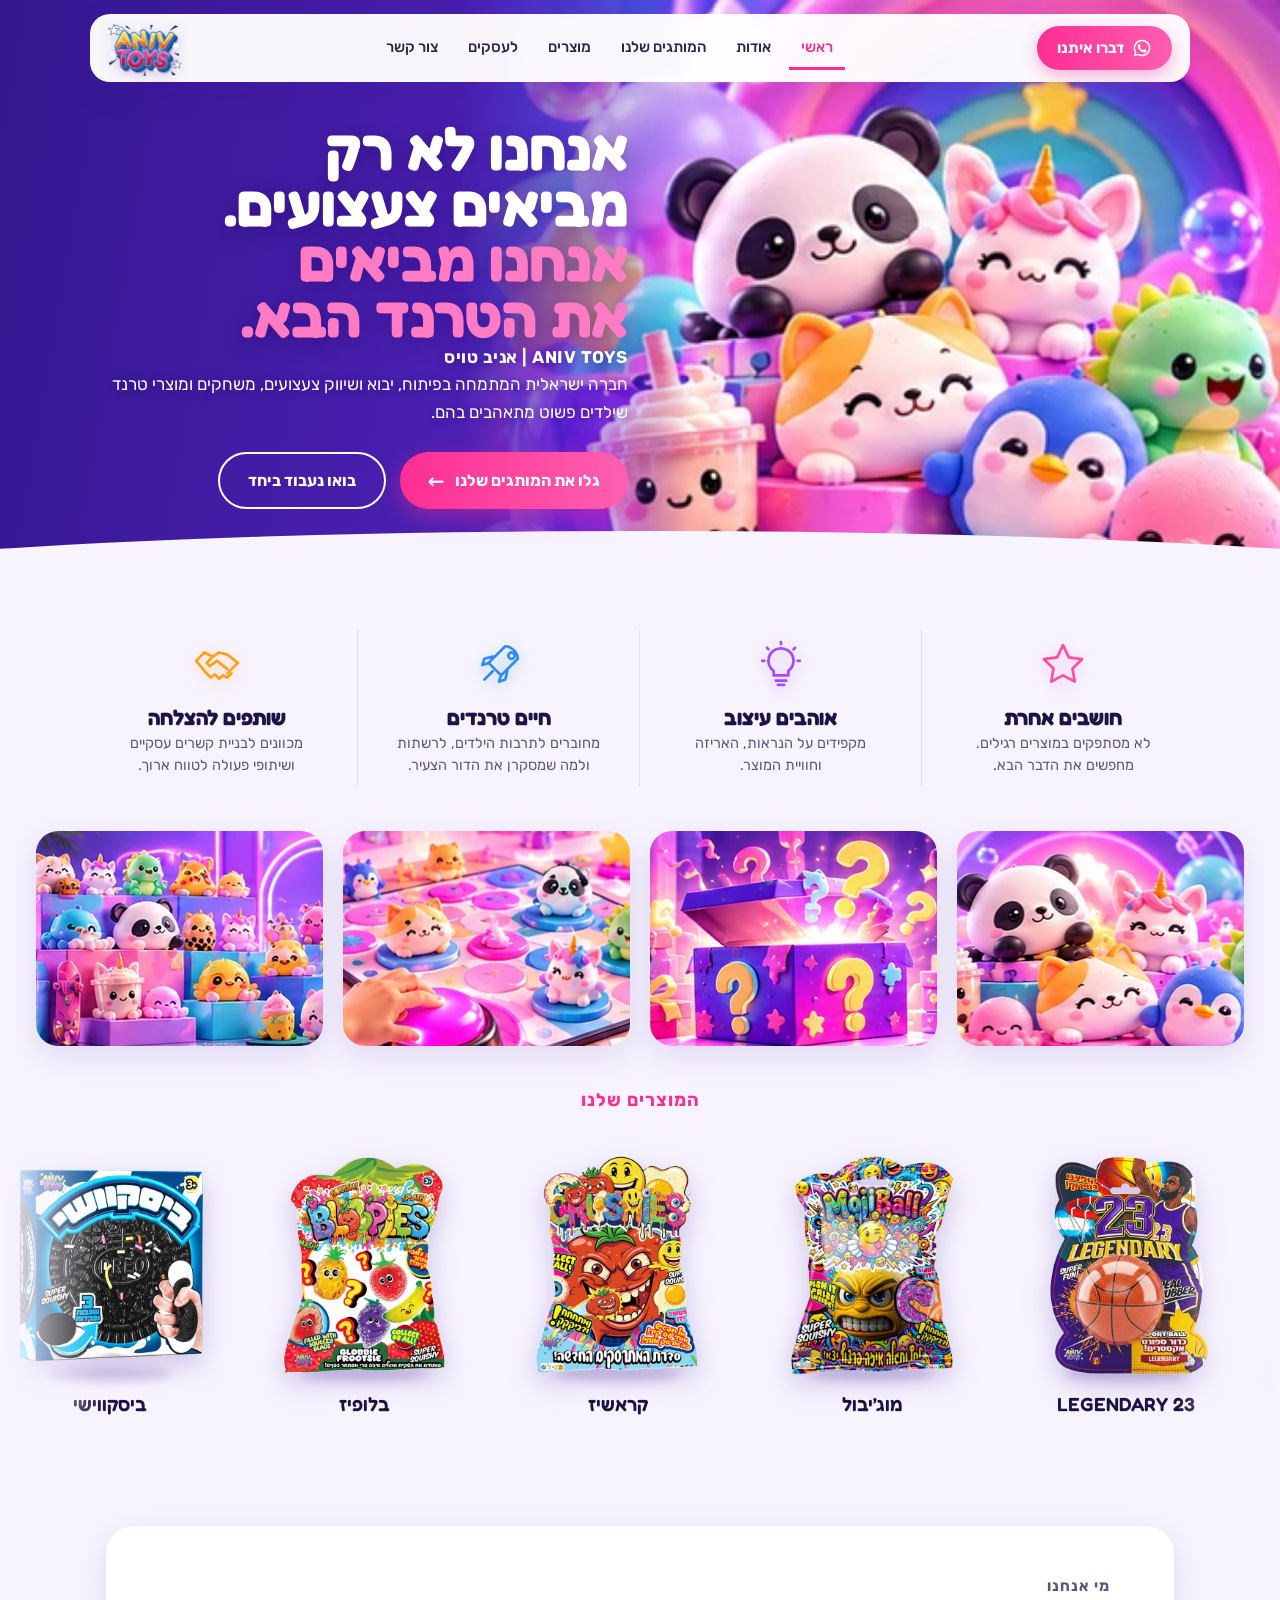
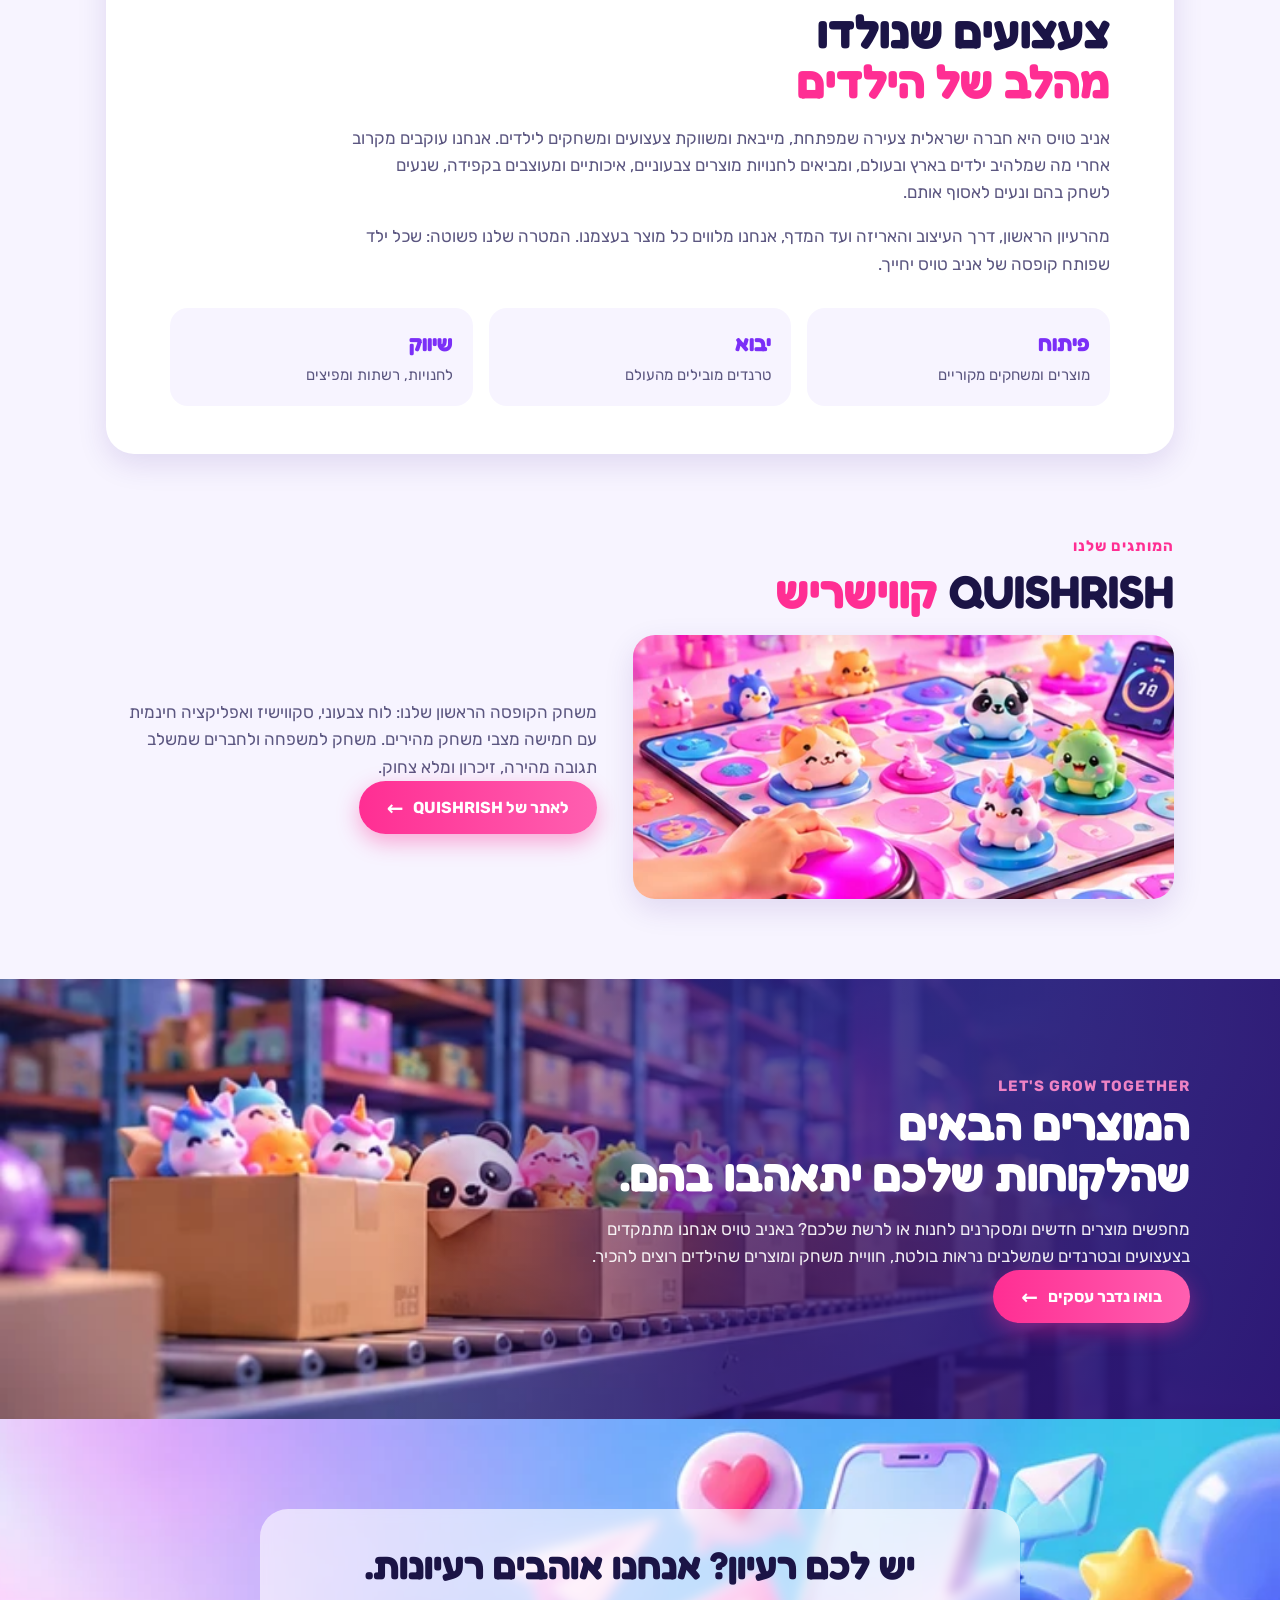
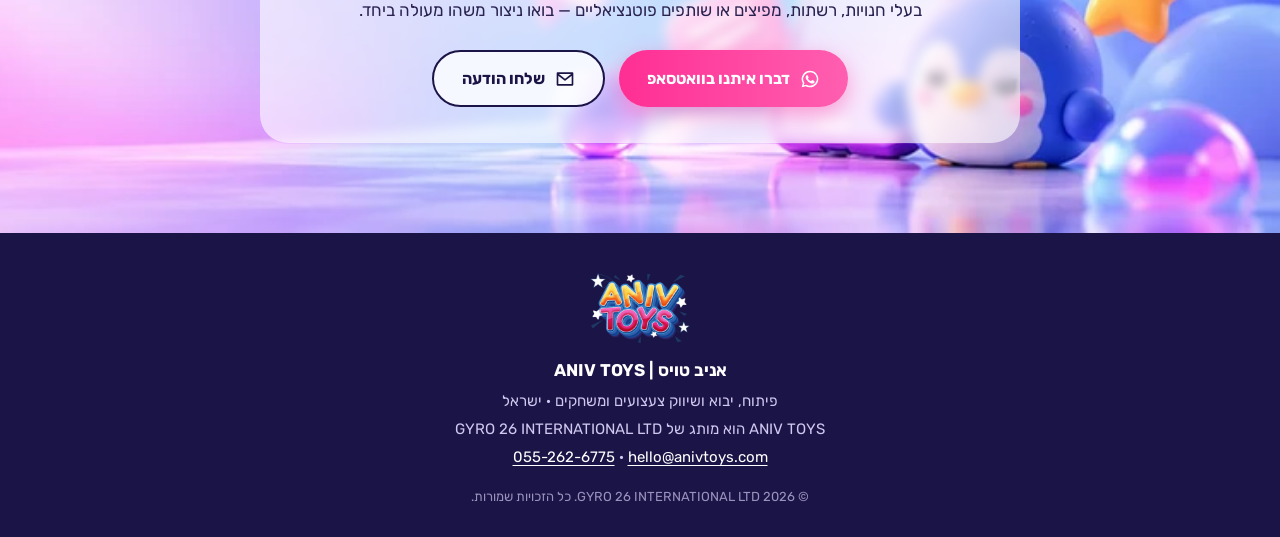
<file: index.html>
<!doctype html>
<html lang="he" dir="rtl">
<head>
<meta charset="utf-8">
<meta name="viewport" content="width=device-width, initial-scale=1">
<title>ANIV TOYS | אניב טויס — הטרנד הבא בצעצועים</title>
<meta name="description" content="אניב טויס — חברה ישראלית לפיתוח, יבוא ושיווק צעצועים, משחקים ומוצרי טרנד לילדים: סקווישיז, מיסטרי בוקס, משחקי קופסה ועוד.">
<meta property="og:title" content="ANIV TOYS | אניב טויס">
<meta property="og:description" content="אנחנו לא רק מביאים צעצועים. אנחנו מביאים את הטרנד הבא.">
<meta property="og:image" content="https://anivtoys.com/img/hero.webp">
<link rel="canonical" href="https://anivtoys.com/">
<link rel="icon" href="img/favicon.png">
<link rel="preconnect" href="https://fonts.googleapis.com">
<link rel="preconnect" href="https://fonts.gstatic.com" crossorigin>
<link href="https://fonts.googleapis.com/css2?family=Fredoka:wght@500;600;700&family=Rubik:wght@400;500;700&display=swap" rel="stylesheet">
<link rel="stylesheet" href="style.css">
</head>
<body>

<header class="top">
  <nav class="bar">
    <a class="cta-sm js-wa" href="#" target="_blank" rel="noopener"><svg><use href="#i-wa"/></svg>דברו איתנו</a>
    <button class="burger" aria-label="תפריט" aria-expanded="false"><span></span><span></span><span></span></button>
    <ul class="menu">
      <li><a href="#top" class="on">ראשי</a></li>
      <li><a href="#about">אודות</a></li>
      <li><a href="#brands">המותגים שלנו</a></li>
      <li><a href="#products">מוצרים</a></li>
      <li><a href="#business">לעסקים</a></li>
      <li><a href="#contact">צור קשר</a></li>
    </ul>
    <a class="logo" href="#top"><img src="img/logo.webp" alt="ANIV TOYS"></a>
  </nav>
</header>

<main id="top">

  <section class="hero">
    <div class="hero-txt">
      <h1>אנחנו לא רק<br>מביאים צעצועים.<br><span class="pink">אנחנו מביאים<br>את הטרנד הבא.</span></h1>
      <p class="kicker">ANIV TOYS | אניב טויס</p>
      <p>חברה ישראלית המתמחה בפיתוח, יבוא ושיווק צעצועים, משחקים ומוצרי טרנד שילדים פשוט מתאהבים בהם.</p>
      <div class="btns">
        <a class="btn pinkbtn" href="#products">גלו את המותגים שלנו <span class="arr">←</span></a>
        <a class="btn ghost" href="#business">בואו נעבוד ביחד</a>
      </div>
    </div>
  </section>

  <section class="values">
    <div class="val">
      <svg viewBox="0 0 48 48" class="ic" style="--c:#FF4FA3"><path d="M24 5l5.6 11.6 12.7 1.8-9.2 9 2.2 12.6L24 34l-11.3 6 2.2-12.6-9.2-9 12.7-1.8z"/></svg>
      <h3>חושבים אחרת</h3>
      <p>לא מסתפקים במוצרים רגילים.<br>מחפשים את הדבר הבא.</p>
    </div>
    <div class="val">
      <svg viewBox="0 0 48 48" class="ic" style="--c:#A24BFF"><path d="M24 8a12 12 0 0 0-7 21.8V34h14v-4.2A12 12 0 0 0 24 8zM19 39h10M21 43h6M24 2v2M8 20H6M42 20h-2M12 9l-1.5-1.5M36 9l1.5-1.5"/></svg>
      <h3>אוהבים עיצוב</h3>
      <p>מקפידים על הנראות, האריזה<br>וחוויית המוצר.</p>
    </div>
    <div class="val">
      <svg viewBox="0 0 48 48" class="ic" style="--c:#2E8BFF"><path d="M30 6c6 0 12 6 12 12L26 34l-12-12zM14 22l-6 2 2-6 8-2M26 34l-2 6 6-2 2-8M18 30l-8 8M33 15a3 3 0 1 1 0 .01"/></svg>
      <h3>חיים טרנדים</h3>
      <p>מחוברים לתרבות הילדים, לרשתות<br>ולמה שמסקרן את הדור הצעיר.</p>
    </div>
    <div class="val">
      <svg viewBox="0 0 48 48" class="ic" style="--c:#FF9F1A"><path d="M4 20l8-8 8 4 6-4 8 2 10 8M4 20l10 12M44 22l-10 10M14 32l4 4 4-3 4 4 4-3 4 2 4-4M20 16l-6 6 3 3 7-5 10 8"/></svg>
      <h3>שותפים להצלחה</h3>
      <p>מכוונים לבניית קשרים עסקיים<br>ושיתופי פעולה לטווח ארוך.</p>
    </div>
  </section>

  <section class="cards" id="products">
    <div class="tile"><img src="img/card-squishies.webp" alt="סקווישיז צבעוניים" loading="lazy"></div>
    <div class="tile"><img src="img/card-mystery.webp" alt="מיסטרי בוקס" loading="lazy"></div>
    <div class="tile"><img src="img/card-games.webp" alt="משחק קופסה עם סקווישיז" loading="lazy"></div>
    <div class="tile"><img src="img/card-trends.webp" alt="קולקציית צעצועים" loading="lazy"></div>
  </section>

  <section class="shelf" aria-label="המוצרים שלנו">
    <p class="eyebrow">המוצרים שלנו</p>
    <div class="track-wrap"><div class="track" id="track"></div></div>
  </section>

  <section class="about" id="about">
    <div class="about-in">
      <p class="eyebrow">מי אנחנו</p>
      <h2>צעצועים שנולדו<br><span class="pink">מהלב של הילדים</span></h2>
      <p>אניב טויס היא חברה ישראלית צעירה שמפתחת, מייבאת ומשווקת צעצועים ומשחקים לילדים. אנחנו עוקבים מקרוב אחרי מה שמלהיב ילדים בארץ ובעולם, ומביאים לחנויות מוצרים צבעוניים, איכותיים ומעוצבים בקפידה, שנעים לשחק בהם ונעים לאסוף אותם.</p>
      <p>מהרעיון הראשון, דרך העיצוב והאריזה ועד המדף, אנחנו מלווים כל מוצר בעצמנו. המטרה שלנו פשוטה: שכל ילד שפותח קופסה של אניב טויס יחייך.</p>
      <ul class="facts">
        <li><b>פיתוח</b><span>מוצרים ומשחקים מקוריים</span></li>
        <li><b>יבוא</b><span>טרנדים מובילים מהעולם</span></li>
        <li><b>שיווק</b><span>לחנויות, רשתות ומפיצים</span></li>
      </ul>
    </div>
  </section>

  <section class="brands" id="brands">
    <p class="eyebrow">המותגים שלנו</p>
    <h2>QUISHRISH <span class="pink">קווישריש</span></h2>
    <div class="brand">
      <img src="img/card-games.webp" alt="לוח המשחק QUISHRISH" loading="lazy">
      <div>
        <p>משחק הקופסה הראשון שלנו: לוח צבעוני, סקווישיז ואפליקציה חינמית עם חמישה מצבי משחק מהירים. משחק למשפחה ולחברים שמשלב תגובה מהירה, זיכרון ומלא צחוק.</p>
        <a class="btn pinkbtn" href="https://quishrish.com" target="_blank" rel="noopener">לאתר של QUISHRISH <span class="arr">←</span></a>
      </div>
    </div>
  </section>

  <section class="biz" id="business">
    <div class="biz-txt">
      <p class="eyebrow light">LET'S GROW TOGETHER</p>
      <h2>המוצרים הבאים<br>שהלקוחות שלכם יתאהבו בהם.</h2>
      <p>מחפשים מוצרים חדשים ומסקרנים לחנות או לרשת שלכם? באניב טויס אנחנו מתמקדים בצעצועים ובטרנדים שמשלבים נראות בולטת, חוויית משחק ומוצרים שהילדים רוצים להכיר.</p>
      <a class="btn pinkbtn" href="#contact">בואו נדבר עסקים <span class="arr">←</span></a>
    </div>
  </section>

  <section class="contact" id="contact">
    <div class="contact-in">
      <h2>יש לכם רעיון? אנחנו אוהבים רעיונות.</h2>
      <p>בעלי חנויות, רשתות, מפיצים או שותפים פוטנציאליים — בואו ניצור משהו מעולה ביחד.</p>
      <div class="btns center">
        <a class="btn pinkbtn js-wa" href="#" target="_blank" rel="noopener"><svg><use href="#i-wa"/></svg>דברו איתנו בוואטסאפ</a>
        <a class="btn ghost dark js-mail" href="#"><svg><use href="#i-mail"/></svg>שלחו הודעה</a>
      </div>
    </div>
  </section>

</main>

<footer class="foot">
  <img src="img/logo.webp" alt="ANIV TOYS" class="foot-logo">
  <div class="foot-info">
    <b>אניב טויס | ANIV TOYS</b>
    <span>פיתוח, יבוא ושיווק צעצועים ומשחקים · ישראל</span>
    <span>ANIV TOYS הוא מותג של <span dir="ltr">GYRO 26 INTERNATIONAL LTD</span></span>
    <span><a class="js-mail js-mail-txt" href="#"></a> · <a class="js-wa js-phone-txt" href="#" target="_blank" rel="noopener"></a></span>
  </div>
  <p class="copy">© <span class="js-year"></span> <span dir="ltr">GYRO 26 INTERNATIONAL LTD</span>. כל הזכויות שמורות.</p>
</footer>

<svg width="0" height="0" style="position:absolute">
  <symbol id="i-wa" viewBox="0 0 24 24"><path fill="currentColor" d="M12 2a10 10 0 0 0-8.6 15.1L2 22l5-1.3A10 10 0 1 0 12 2zm0 18.2a8.2 8.2 0 0 1-4.2-1.2l-.3-.2-3 .8.8-2.9-.2-.3A8.2 8.2 0 1 1 12 20.2zm4.5-6.1c-.2-.1-1.5-.7-1.7-.8s-.4-.1-.6.1-.7.8-.8 1-.3.2-.5.1a6.7 6.7 0 0 1-3.3-2.9c-.3-.4.3-.4.7-1.4.1-.2 0-.3 0-.4l-.8-1.8c-.2-.5-.4-.4-.6-.4h-.5a1 1 0 0 0-.7.3 3 3 0 0 0-.9 2.2 5.2 5.2 0 0 0 1.1 2.7 11.8 11.8 0 0 0 4.5 4c1.7.7 2.3.8 3.2.6a2.7 2.7 0 0 0 1.8-1.2 2.2 2.2 0 0 0 .1-1.2c0-.1-.2-.2-.5-.3z"/></symbol>
  <symbol id="i-mail" viewBox="0 0 24 24"><path fill="none" stroke="currentColor" stroke-width="2" stroke-linejoin="round" d="M3 5h18v14H3zM3 6l9 7 9-7"/></symbol>
</svg>

<script src="site.js"></script>
</body>
</html>
</file>
<file: style.css>
:root {
  --navy: #1B1446;
  --ink: #2A2350;
  --muted: #5B5680;
  --pink: #FF2E93;
  --pink2: #FF5FB0;
  --purple: #7B2FF7;
  --bg: #F7F4FF;
  --card: #fff;
  --r: 22px;
  --shadow: 0 10px 30px rgba(60, 20, 140, .12);
}
* { box-sizing: border-box; }
html { scroll-behavior: smooth; scroll-padding-top: 96px; }
body { margin: 0; background: var(--bg); color: var(--ink); font: 400 17px/1.6 Rubik, system-ui, sans-serif; overflow-x: hidden; }
img { max-width: 100%; display: block; }
a { color: inherit; text-decoration: none; }
h1, h2, h3 { font-family: Fredoka, Rubik, sans-serif; font-weight: 700; margin: 0; line-height: 1.1; color: var(--navy); }
.pink { color: var(--pink); }
svg use { pointer-events: none; }

/* ---------- תפריט עליון ---------- */
.top { position: fixed; inset: 14px 0 auto; z-index: 50; padding: 0 16px; }
.bar { max-width: 1100px; margin: 0 auto; height: 68px; background: rgba(255,255,255,.96); backdrop-filter: blur(10px); border-radius: 20px; box-shadow: var(--shadow); display: flex; align-items: center; gap: 24px; padding: 0 18px; }
.logo img { height: 52px; width: auto; margin-top: 4px; filter: drop-shadow(0 3px 6px rgba(60,20,140,.18)); }
.menu { direction: rtl; display: flex; gap: 6px; list-style: none; margin: 0 auto; padding: 0; }
.menu a { display: block; padding: 8px 12px; font-weight: 500; font-size: 15px; color: var(--ink); border-bottom: 3px solid transparent; }
.menu a:hover, .menu a.on { color: var(--pink); border-color: var(--pink); }
.cta-sm { direction: rtl; display: flex; align-items: center; gap: 8px; background: linear-gradient(90deg, var(--pink), var(--pink2)); color: #fff; font-weight: 700; padding: 10px 20px; border-radius: 999px; font-size: 15px; box-shadow: 0 6px 16px rgba(255,46,147,.35); white-space: nowrap; }
.cta-sm svg, .btn svg { width: 20px; height: 20px; flex: none; }
.burger { display: none; background: none; border: 0; padding: 8px; cursor: pointer; }
.burger span { display: block; width: 24px; height: 3px; background: var(--navy); border-radius: 2px; margin: 4px 0; }

/* ---------- כפתורים ---------- */
.btns { display: flex; flex-wrap: wrap; gap: 14px; margin-top: 26px; }
.btns.center { justify-content: center; }
.btn { display: inline-flex; align-items: center; gap: 10px; padding: 14px 28px; border-radius: 999px; font-weight: 700; font-size: 16px; transition: transform .15s; }
.btn:hover { transform: translateY(-2px); }
.pinkbtn { background: linear-gradient(90deg, var(--pink), var(--pink2)); color: #fff; box-shadow: 0 8px 22px rgba(255,46,147,.4); }
.ghost { border: 2px solid #fff; color: #fff; }
.ghost.dark { border-color: var(--navy); color: var(--navy); background: rgba(255,255,255,.8); }
.arr { font-size: 20px; line-height: 1; }

/* ---------- גיבור ---------- */
.hero { min-height: 600px; padding: 120px 0 90px; background: linear-gradient(100deg, #34178F 0%, #4F21B8 45%, #6A2FE0 100%); position: relative; display: flex; align-items: center; overflow: hidden; }
.hero::before { content: ""; position: absolute; top: 0; bottom: 0; right: 0; width: 64%; background: url(img/hero.webp) right center / cover no-repeat; -webkit-mask-image: linear-gradient(to left, #000 72%, transparent); mask-image: linear-gradient(to left, #000 72%, transparent); }
.hero::after { content: ""; position: absolute; inset: auto 0 -1px; height: 70px; background: var(--bg); clip-path: ellipse(75% 100% at 50% 100%); }
.hero-txt { position: relative; z-index: 1; width: min(540px, 42%); margin-left: max(24px, calc((100vw - 1100px) / 2)); margin-right: auto; color: #fff; }
.hero h1 { color: #fff; font-size: clamp(36px, 4.6vw, 62px); line-height: .95; text-shadow: 0 4px 20px rgba(30,0,80,.35); }
.hero .pink { color: #FF7BC4; }
.kicker { font-weight: 700; margin: 22px 0 4px; letter-spacing: .5px; }
.hero p { margin: 0; text-shadow: 0 2px 10px rgba(30,0,80,.4); }

/* ---------- ערכים ---------- */
.values { max-width: 1160px; margin: 10px auto 0; padding: 20px 16px; display: grid; grid-template-columns: repeat(4, 1fr); text-align: center; }
.val { padding: 10px 18px; }
.val + .val { border-right: 1px solid #E4DDF7; }
.ic { width: 50px; height: 50px; fill: none; stroke: var(--c); stroke-width: 2.6; stroke-linecap: round; stroke-linejoin: round; margin: 0 auto 8px; filter: drop-shadow(0 4px 8px color-mix(in srgb, var(--c) 35%, transparent)); }
.val h3 { font-size: 21px; margin-bottom: 4px; }
.val p { margin: 0; font-size: 14.5px; color: var(--muted); line-height: 1.5; }

/* ---------- בוקסים ---------- */
.cards { max-width: 1240px; margin: 24px auto 40px; padding: 0 16px; display: grid; grid-template-columns: repeat(4, 1fr); gap: 20px; }
.tile { border-radius: var(--r); overflow: hidden; box-shadow: var(--shadow); transition: transform .25s; }
.tile:hover { transform: translateY(-6px) rotate(-.6deg); }
.tile img { width: 100%; aspect-ratio: 4 / 3; object-fit: cover; }

/* ---------- קרוסלת מוצרים (נגללת לבד, נעצרת במעבר עכבר) ---------- */
.shelf { margin: 0 auto 80px; text-align: center; }
.shelf .eyebrow { font-size: 18px; margin-bottom: 16px; }
.track-wrap { direction: ltr; overflow: hidden; padding: 24px 0 30px; -webkit-mask-image: linear-gradient(90deg, transparent, #000 8%, #000 92%, transparent); mask-image: linear-gradient(90deg, transparent, #000 8%, #000 92%, transparent); }
.track { display: flex; width: max-content; animation: slide var(--dur, 40s) linear infinite; direction: ltr; }
.track-wrap:hover .track { animation-play-state: paused; }
@keyframes slide { to { transform: translateX(-50%); } }
.prod { direction: rtl; width: 220px; flex: none; margin-right: 34px; }
/* המוצר מרחף בלי רקע; הצל מתחתיו מתכווץ כשהוא עולה */
.prod .pimg { aspect-ratio: 1; position: relative; }
.prod .pimg img { width: 100%; height: 100%; object-fit: contain; position: relative; z-index: 1; filter: drop-shadow(0 10px 14px rgba(60,20,140,.22)); animation: float 3.4s ease-in-out infinite; animation-delay: calc(var(--i) * -.6s); }
.prod .pimg::after { content: ""; position: absolute; left: 22%; right: 22%; bottom: -6px; height: 14px; border-radius: 50%; background: rgba(60,20,140,.18); filter: blur(5px); animation: shade 3.4s ease-in-out infinite; animation-delay: calc(var(--i) * -.6s); }
.prod .pimg span { display: grid; place-items: center; height: 100%; font-size: 54px; opacity: .5; }
@keyframes float { 50% { transform: translateY(-14px) rotate(-2deg); } }
@keyframes shade { 50% { transform: scaleX(.7); opacity: .5; } }
.prod h4 { margin: 18px 0 0; font: 600 19px/1.2 Fredoka, Rubik, sans-serif; color: var(--navy); }
@media (prefers-reduced-motion: reduce) { .track, .prod .pimg img, .prod .pimg::after { animation: none; } .track-wrap { overflow-x: auto; } }

/* ---------- אודות ומותגים ---------- */
.eyebrow { color: var(--pink); font-weight: 700; letter-spacing: 1px; margin: 0 0 8px; font-size: 15px; }
.eyebrow.light { color: #FF8BCB; }
.about, .brands { max-width: 1100px; margin: 0 auto 80px; padding: 0 16px; }
.about-in { background: #fff; border-radius: 28px; box-shadow: var(--shadow); padding: 48px clamp(22px, 5vw, 64px); }
.about h2, .brands h2 { font-size: clamp(30px, 3.6vw, 46px); margin-bottom: 18px; }
.about p { max-width: 760px; color: var(--muted); }
.facts { list-style: none; padding: 0; margin: 30px 0 0; display: grid; grid-template-columns: repeat(3, 1fr); gap: 16px; }
.facts li { background: var(--bg); border-radius: 18px; padding: 18px 20px; }
.facts b { display: block; font-family: Fredoka, Rubik, sans-serif; font-size: 22px; color: var(--purple); }
.facts span { font-size: 15px; color: var(--muted); }
.brand { display: grid; grid-template-columns: 1.1fr 1fr; gap: 36px; align-items: center; }
.brand img { border-radius: var(--r); box-shadow: var(--shadow); width: 100%; }
.brand p { color: var(--muted); margin: 0; }

/* ---------- לעסקים ---------- */
.biz { background: url(img/business.webp) left center / cover no-repeat, #3A7BEA; min-height: 440px; display: flex; align-items: center; position: relative; }
.biz::before { content: ""; position: absolute; inset: 0; background: linear-gradient(270deg, rgba(43,15,110,.92) 0%, rgba(43,15,110,.7) 42%, rgba(43,15,110,0) 70%); }
.biz-txt { position: relative; width: min(600px, 52%); margin-right: max(24px, calc((100vw - 1100px) / 2)); padding: 60px 0; color: #fff; }
.biz h2 { color: #fff; font-size: clamp(30px, 3.6vw, 48px); margin-bottom: 16px; }
.biz p { margin: 0; opacity: .92; }

/* ---------- צור קשר ---------- */
.contact { background: url(img/contact.webp) right center / cover no-repeat, #C9B5FF; padding: 90px 16px; }
.contact-in { max-width: 760px; margin: 0 auto; text-align: center; background: rgba(255,255,255,.6); backdrop-filter: blur(6px); border-radius: 28px; padding: 36px 24px; }
.contact h2 { font-size: clamp(26px, 3vw, 38px); margin-bottom: 10px; }
.contact p { margin: 0; color: var(--ink); }

/* ---------- תחתית ---------- */
.foot { background: var(--navy); color: #CFC8F0; padding: 40px 16px 30px; text-align: center; font-size: 15px; }
.foot-logo { height: 70px; width: auto; margin: 0 auto 14px; }
.foot-info { display: flex; flex-direction: column; gap: 4px; }
.foot-info b { color: #fff; font-size: 17px; }
.foot a { color: #fff; text-decoration: underline; text-underline-offset: 3px; }
.foot-info a[dir] { unicode-bidi: isolate; }
.copy { margin: 18px 0 0; font-size: 13px; opacity: .7; }

/* ---------- טאבלט ---------- */
@media (max-width: 1000px) {
  .menu a { padding: 8px 8px; font-size: 14px; }
  .cards { grid-template-columns: repeat(2, 1fr); }
  .values { grid-template-columns: repeat(2, 1fr); row-gap: 20px; }
  .val:nth-child(3) { border-right: 0; }
}

/* ---------- טלפון ---------- */
@media (max-width: 820px) {
  .top { inset: 10px 0 auto; padding: 0 10px; }
  .bar { height: 62px; gap: 10px; padding: 0 12px; }
  .logo { margin-left: auto; }
  .logo img { height: 45px; }
  .burger { display: block; order: 2; }
  .cta-sm { order: 1; padding: 9px 14px; font-size: 14px; }
  .logo { order: 3; }
  .menu { display: none; position: absolute; top: 70px; left: 10px; right: 10px; flex-direction: column; background: #fff; border-radius: 18px; box-shadow: var(--shadow); padding: 10px; gap: 0; }
  .menu.open { display: flex; }
  .menu a { padding: 12px 14px; font-size: 17px; border: 0; border-radius: 12px; }
  .menu a.on { background: var(--bg); }

  .hero { min-height: 0; padding: 82px 0 70px; flex-direction: column; background: #4F21B8; }
  .hero::before { content: ""; position: static; display: block; width: 100%; aspect-ratio: 955 / 400; background: url(img/hero.webp) 88% center / cover no-repeat; margin-top: 0; mask-image: linear-gradient(#000 70%, transparent); -webkit-mask-image: linear-gradient(#000 70%, transparent); }
  .hero-txt { width: auto; margin: -20px 16px 0; position: relative; }
  .hero h1 { font-size: 34px; }
  .hero::after { height: 40px; }

  .values { grid-template-columns: 1fr 1fr; padding: 10px 8px; }
  .val { padding: 10px 8px; }
  .val h3 { font-size: 18px; }
  .cards { grid-template-columns: 1fr 1fr; gap: 12px; margin-bottom: 24px; }
  .tile { border-radius: 16px; }
  .prod { width: 170px; }
  .shelf { margin-bottom: 56px; }
  .about, .brands { margin-bottom: 56px; }
  .about-in { padding: 30px 20px; }
  .facts { grid-template-columns: 1fr; }
  .brand { grid-template-columns: 1fr; gap: 20px; }

  .biz { flex-direction: column; min-height: 0; background: #2B0F6E; }
  .biz::before { position: static; display: block; width: 100%; aspect-ratio: 955 / 330; background: url(img/business.webp) left center / cover no-repeat; }
  .biz-txt { width: auto; margin: 0 16px; padding: 28px 0 44px; }

  .contact { background-position: 85% center; padding: 50px 16px; }
  .contact-in { background: rgba(255,255,255,.75); }
  .btns .btn { flex: 1 1 100%; justify-content: center; }
}
</file>
